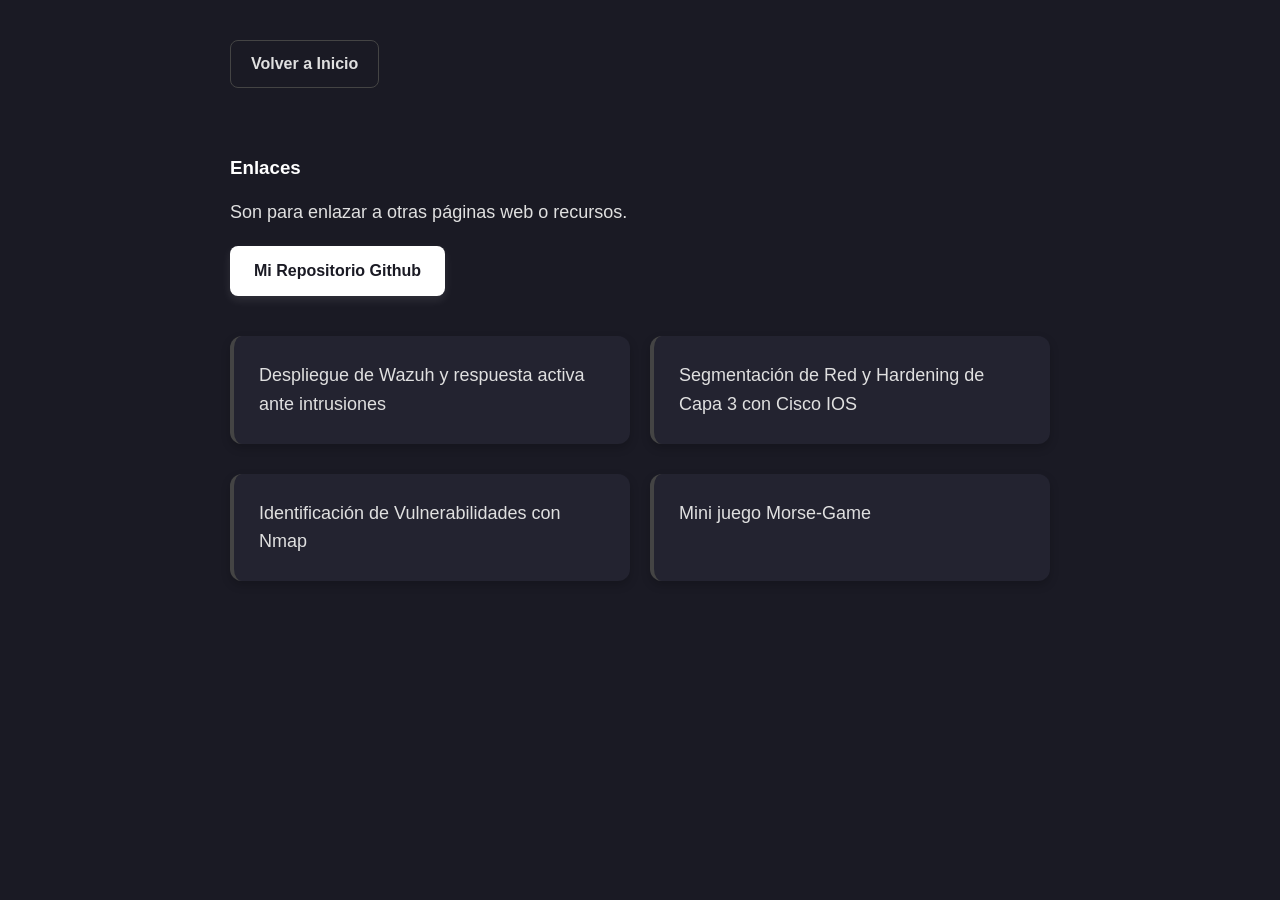
<file: enlaces.html>
<!DOCTYPE html>
<html lang="es">
<head>
    <meta charset="UTF-8">
    <meta name="viewport" content="width=device-width, initial-scale=1.0">
    <title>Enlaces y Repositorios</title>
    <link rel="stylesheet" href="css/estilos.css">
</head>
<body>
    <a href="index.html" class="boton-volver">Volver a Inicio</a>
    
    <h3>Enlaces</h3>
    <p>Son para enlazar a otras páginas web o recursos.</p>
    
    <a href="https://github.com/FrancoJaq2" class="btn-github">Mi Repositorio Github</a>
    
    <ul class="grid-repos">
        <li><a href="https://github.com/FrancoJaq2/Laboratorio-SOC-Detecci-n-de-Ataque-de-Fuerza-Bruta-SSH-con-Wazuh-SIEM" target="_blank">Despliegue de Wazuh y respuesta activa ante intrusiones</a></li>
        <li><a href="https://github.com/FrancoJaq2/zero-trust-acl-lab" target="_blank">Segmentación de Red y Hardening de Capa 3 con Cisco IOS</a></li>
        <li><a href="https://github.com/FrancoJaq2/cybersecurity-portfolio-franco" target="_blank">Identificación de Vulnerabilidades con Nmap</a></li>
        <li><a href="https://github.com/FrancoJaq2/Morse-Game" target="_blank">Mini juego Morse-Game</a></li>
    </ul>
</body>
</html>
</file>
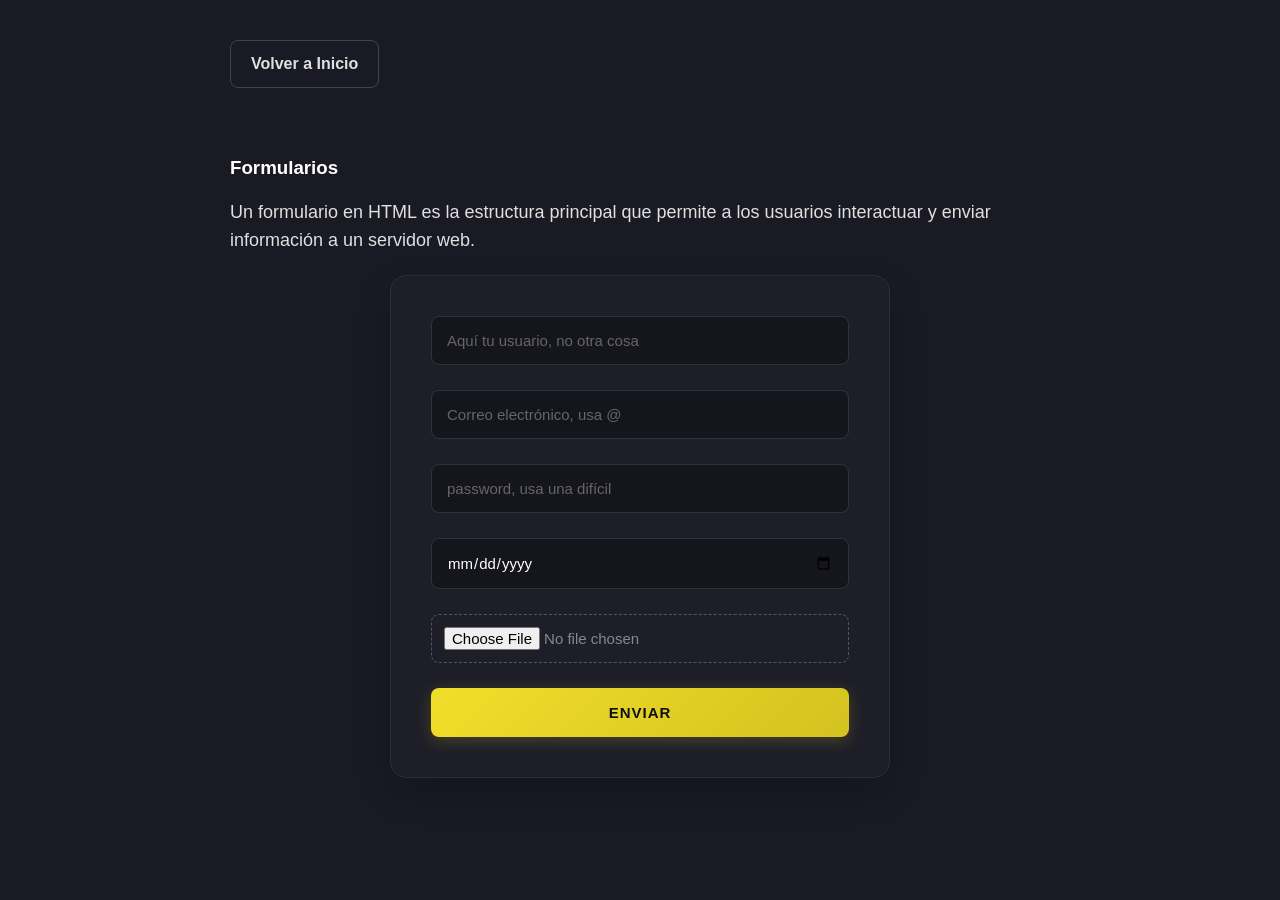
<file: formularios.html>
<!DOCTYPE html>
<html lang="es">
<head>
    <meta charset="UTF-8">
    <meta name="viewport" content="width=device-width, initial-scale=1.0">
    <title>Formularios en HTML</title>
    <link rel="stylesheet" href="css/estilos.css">
</head>
<body>
    <a href="index.html" class="boton-volver">Volver a Inicio</a>

    <h3>Formularios</h3>
    <p>Un formulario en HTML es la estructura principal que permite a los usuarios interactuar y enviar información a un servidor web.</p>

    <form>
        <input type="text" placeholder="Aquí tu usuario, no otra cosa">
        <input type="email" placeholder="Correo electrónico, usa @">
        <input type="password" placeholder="password, usa una difícil">
        <input type="date">
        <input type="file">
        <input type="submit" value="Enviar">
    </form>
</body>
</html>
</file>
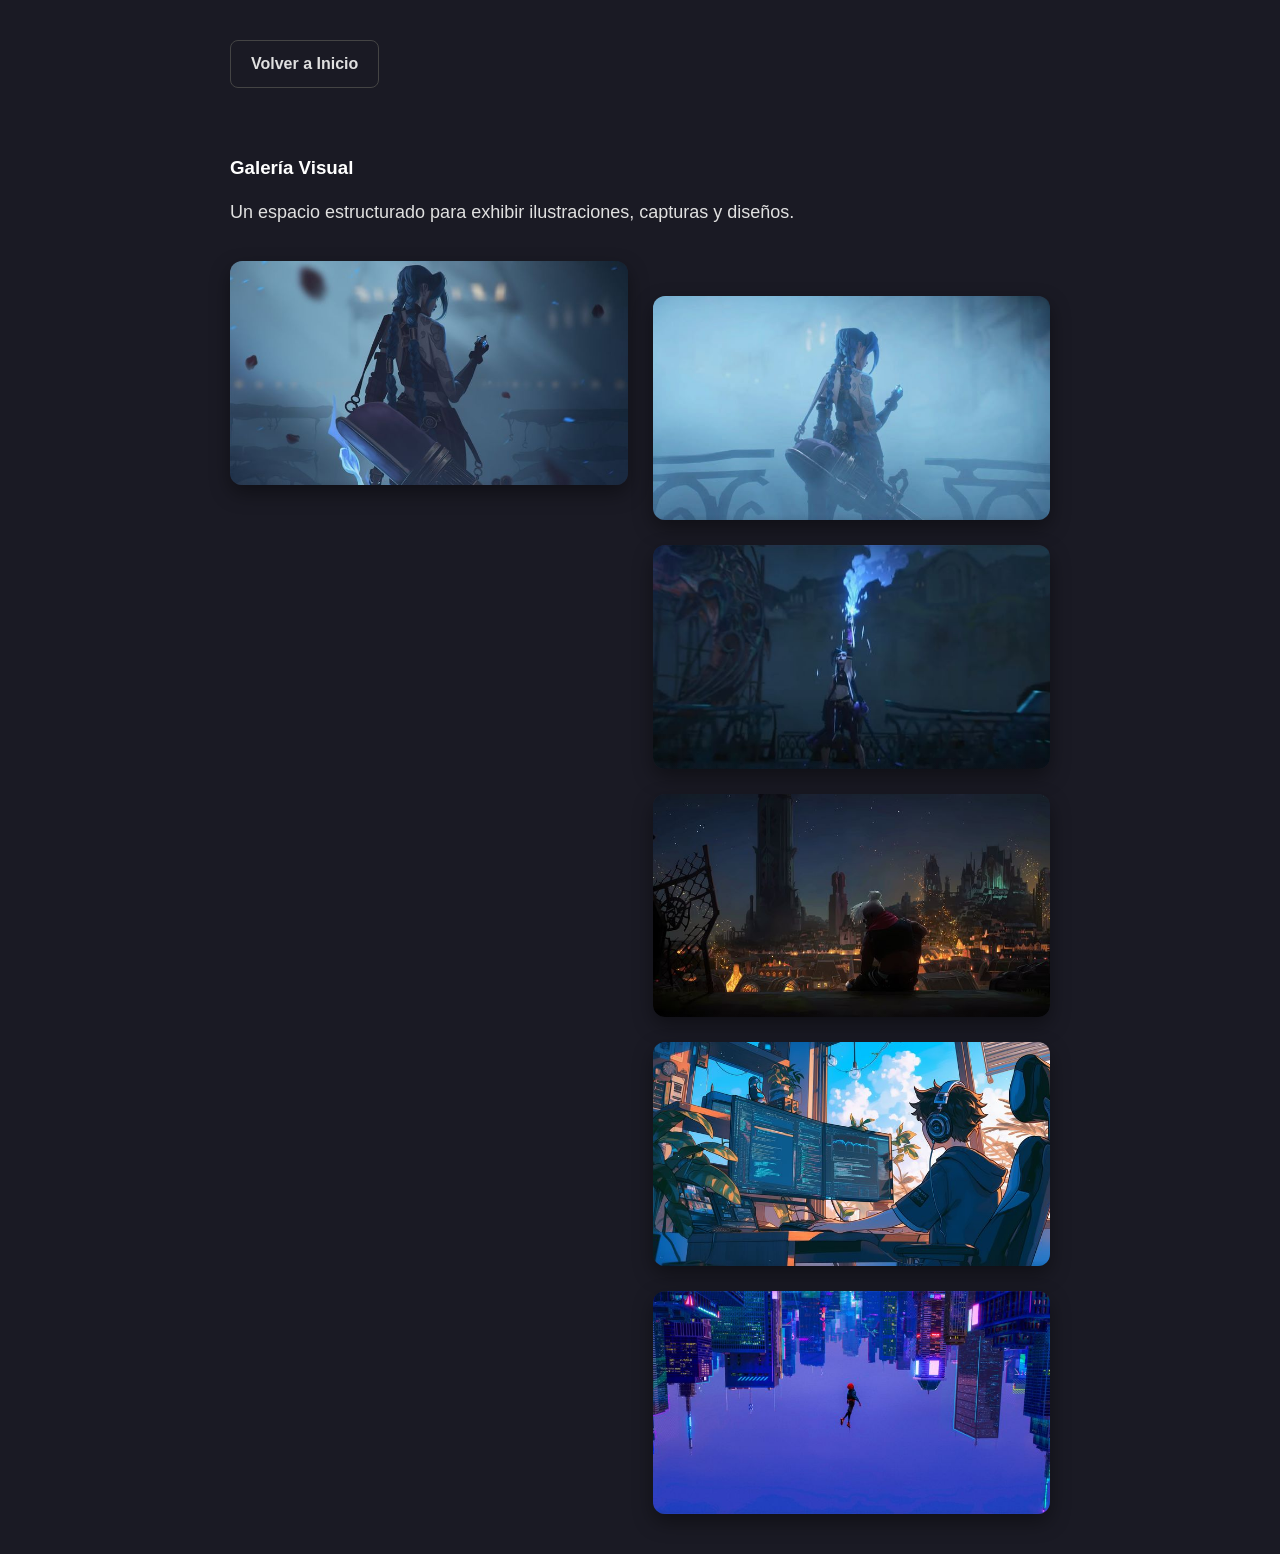
<file: imagenes.html>
<!DOCTYPE html>
<html lang="es">
<head>
    <meta charset="UTF-8">
    <meta name="viewport" content="width=device-width, initial-scale=1.0">
    <title>Galería Visual</title>
    <link rel="stylesheet" href="css/estilos.css">
</head>
<body>
    <a href="index.html" class="boton-volver">Volver a Inicio</a>
    
    <h3>Galería Visual</h3>
    <p>Un espacio estructurado para exhibir ilustraciones, capturas y diseños.</p>

    <div class="galeria-grid">
        <div class="tarjeta-imagen">
            <img src="/Imagenes/jinx1.jpg" alt="Jinx back shot">
            <div class="overlay-texto">Captura - Jinx1</div>
        </div>
            <div class="galeria-grid">
        <div class="tarjeta-imagen">
            <img src="/Imagenes/jinx2.jpg" alt="Jinx de nuevo">
            <div class="overlay-texto">Captura - Jinx2</div>
        </div>
        <div class="tarjeta-imagen">
            <img src="/Imagenes/jinx3.jpg" alt="Jinx otra vez">
            <div class="overlay-texto">Concept Art: Jinx3</div>
        </div>
        
        <div class="tarjeta-imagen">
            <img src="/Imagenes/ekko.jpg" alt="Ekko">
            <div class="overlay-texto">Concept Art: Ekko</div>
        </div>

        <div class="tarjeta-imagen">
            <img src="Imagenes/pc.jpg" alt="Programador">
            <div class="overlay-texto">Concept Art: Gamer</div>
        </div>
        
        <div class="tarjeta-imagen">
            <img src="/Imagenes/spiderman.jpg" alt="Spiderman">
            <div class="overlay-texto">Spiderman</div>
        </div>
    </div>
</body>
</html>
</file>
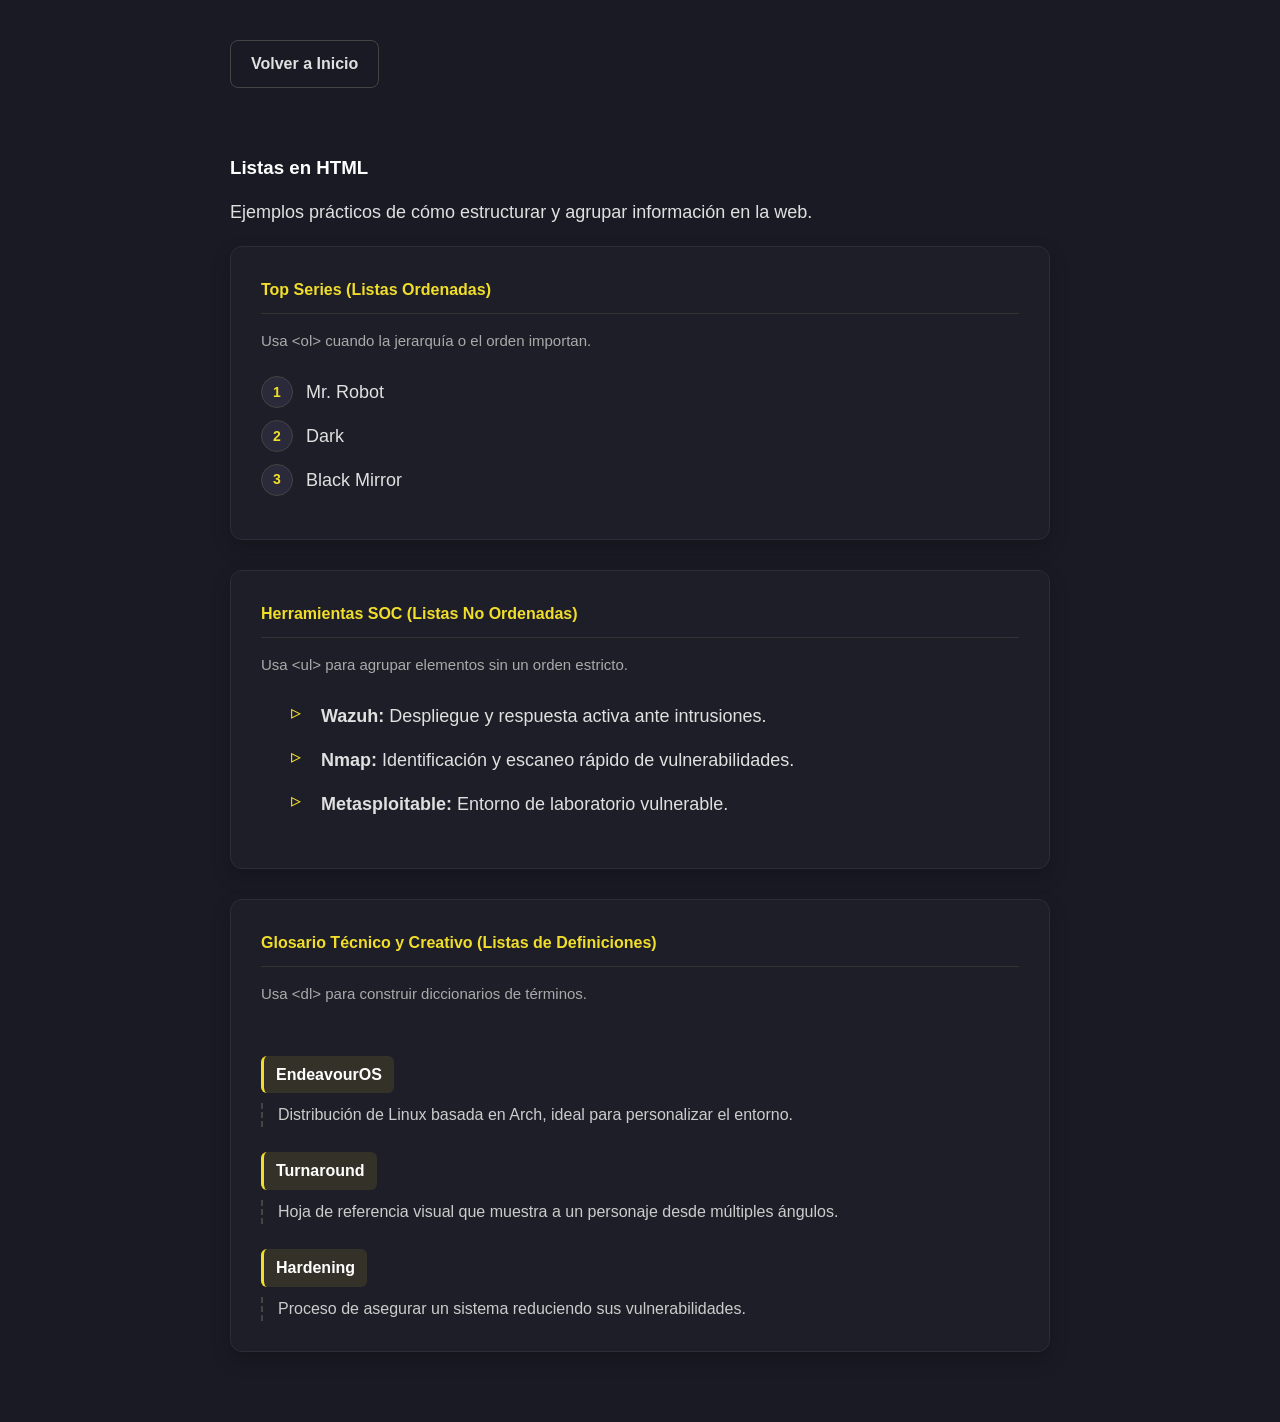
<file: listas.html>
<!DOCTYPE html>
<html lang="es">
<head>
    <meta charset="UTF-8">
    <meta name="viewport" content="width=device-width, initial-scale=1.0">
    <title>Listas en HTML</title>
    <link rel="stylesheet" href="css/estilos.css">
</head>
<body>
    <a href="index.html" class="boton-volver">Volver a Inicio</a>

    <h3>Listas en HTML</h3>
    <p>Ejemplos prácticos de cómo estructurar y agrupar información en la web.</p>

    <div class="caja-lista">
        <h4>Top Series (Listas Ordenadas)</h4>
        <p>Usa <code>&lt;ol&gt;</code> cuando la jerarquía o el orden importan.</p>
        <ol class="lista-numerada">
            <li>Mr. Robot</li>
            <li>Dark</li>
            <li>Black Mirror</li>
        </ol>
    </div>

    <div class="caja-lista">
        <h4>Herramientas SOC (Listas No Ordenadas)</h4>
        <p>Usa <code>&lt;ul&gt;</code> para agrupar elementos sin un orden estricto.</p>
        <ul class="lista-puntos">
            <li><strong>Wazuh:</strong> Despliegue y respuesta activa ante intrusiones.</li>
            <li><strong>Nmap:</strong> Identificación y escaneo rápido de vulnerabilidades.</li>
            <li><strong>Metasploitable:</strong> Entorno de laboratorio vulnerable.</li>
        </ul>
    </div>

    <div class="caja-lista">
        <h4>Glosario Técnico y Creativo (Listas de Definiciones)</h4>
        <p>Usa <code>&lt;dl&gt;</code> para construir diccionarios de términos.</p>
        <dl class="lista-definiciones">
            <dt>EndeavourOS</dt>
            <dd>Distribución de Linux basada en Arch, ideal para personalizar el entorno.</dd>
            
            <dt>Turnaround</dt>
            <dd>Hoja de referencia visual que muestra a un personaje desde múltiples ángulos.</dd>

            <dt>Hardening</dt>
            <dd>Proceso de asegurar un sistema reduciendo sus vulnerabilidades.</dd>
        </dl>
    </div>
</body>
</html>
</file>
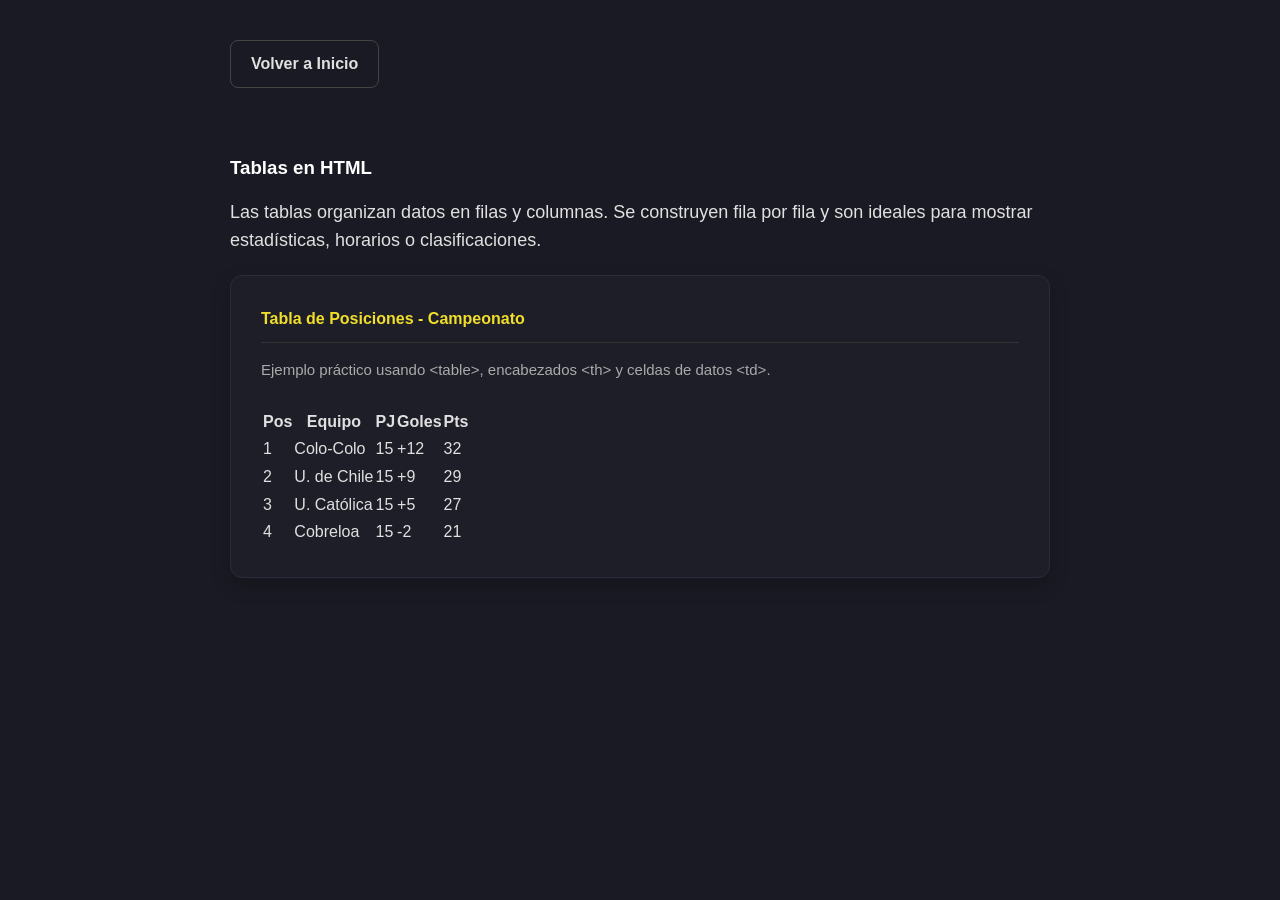
<file: tablas.html>
<!DOCTYPE html>
<html lang="es">
<head>
    <meta charset="UTF-8">
    <meta name="viewport" content="width=device-width, initial-scale=1.0">
    <title>Tablas en HTML</title>
    <link rel="stylesheet" href="css/estilos.css">
</head>
<body>
    <a href="index.html" class="boton-volver">Volver a Inicio</a>

    <h3>Tablas en HTML</h3>
    <p>Las tablas organizan datos en filas y columnas. Se construyen fila por fila y son ideales para mostrar estadísticas, horarios o clasificaciones.</p>

    <div class="caja-lista">
        <h4>Tabla de Posiciones - Campeonato</h4>
        <p>Ejemplo práctico usando <code>&lt;table&gt;</code>, encabezados <code>&lt;th&gt;</code> y celdas de datos <code>&lt;td&gt;</code>.</p>
        
        <table class="tabla-estilo">
            <thead>
                <tr>
                    <th>Pos</th>
                    <th>Equipo</th>
                    <th>PJ</th>
                    <th>Goles</th>
                    <th>Pts</th>
                </tr>
            </thead>
            <tbody>
                <tr>
                    <td>1</td>
                    <td>Colo-Colo</td>
                    <td>15</td>
                    <td>+12</td>
                    <td>32</td>
                </tr>
                <tr>
                    <td>2</td>
                    <td>U. de Chile</td>
                    <td>15</td>
                    <td>+9</td>
                    <td>29</td>
                </tr>
                <tr>
                    <td>3</td>
                    <td>U. Católica</td>
                    <td>15</td>
                    <td>+5</td>
                    <td>27</td>
                </tr>
                <tr>
                    <td>4</td>
                    <td>Cobreloa</td>
                    <td>15</td>
                    <td>-2</td>
                    <td>21</td>
                </tr>
            </tbody>
        </table>
    </div>
</body>
</html>
</file>
<file: css/estilos.css>
/* 1. RESET BÁSICO: Quita los márgenes por defecto y pone una fuente moderna */
* {
    margin: 0;
    padding: 0;
    box-sizing: border-box;
    font-family: 'Segoe UI', Roboto, Helvetica, Arial, sans-serif;
}

/* 2. FONDO Y TEXTO GENERAL (Body) */
body {
    background-color: #1a1a24;
    color: #e0e0e0;
    padding: 40px;
    line-height: 1.6;
    max-width: 900px; /* Evita que el texto se estire por toda la pantalla */
    margin: 0 auto; /* Centra toda la página automáticamente */
}

/* 3. TÍTULOS */
h1, h2, h3, h4 {
    color: #ffffff; /* Títulos en blanco puro para que destaquen */
    margin-bottom: 15px;
    margin-top: 25px;
}

h1 {
    font-size: 36px;
    border-bottom: 3px solid #f1de2b; /* Una línea amarilla debajo del título principal */
    padding-bottom: 10px;
    display: inline-block; /* Para que la línea amarilla solo mida lo que mide el texto */
}

/* 4. PÁRRAFOS Y LISTAS */
p {
    font-size: 18px; /* Un tamaño muy cómodo para leer */
    margin-bottom: 20px;
}

ul {
    margin-left: 30px; /* Mete las listas un poco hacia la derecha */
    margin-bottom: 20px;
}

li {
    font-size: 18px;
    margin-bottom: 10px;
}

/* 5. ENLACES NORMALES */
a {
    color: #f1de2b; /* Tu amarillo para los enlaces */
    text-decoration: none; /* Le quita la línea de abajo fea por defecto */
    transition: color 0.3s ease; /* Hace que el cambio de color sea suave */
}

a:hover {
    color: #ffffff; /* Cuando pasas el mouse por encima, se pone blanco */
    text-decoration: underline;
}

/* 6. BOTÓN DE VOLVER (El diseño chulo) */
.boton-volver {
    background-color: transparent;
    color: #e0e0e0;
    padding: 10px 20px;
    font-weight: 600;
    text-decoration: none;
    border-radius: 8px;
    border: 1px solid #444;
    display: inline-block;
    margin-bottom: 40px;
    transition: all 0.3s ease;
}

.boton-volver:hover {
    border-color: #f1de2b;
    color: #f1de2b;
    background-color: rgba(241, 222, 43, 0.05);
    transform: translateX(-5px); /* Se mueve un poco a la izquierda, invitando a "volver" */
}

/* 7. IMÁGENES */
img {
    border-radius: 12px; /* Redondea las esquinas de tu imagen de Jinx */
    box-shadow: 0 8px 20px rgba(0, 0, 0, 0.6); /* Sombra elegante */
    max-width: 100%; /* Evita que la imagen sea más grande que la pantalla */
}
/* 8. DISEÑO DE FORMULARIO */
form {
    max-width: 500px;
    margin: 0 auto;
    background-color: #1e1e28; /* Tono profundo y moderno */
    padding: 40px;
    border-radius: 16px; /* Curvas más suaves y actuales */
    border: 1px solid #2c2c3a; /* Borde sutil que le da efecto de tarjeta física */
    box-shadow: 0 15px 35px rgba(0, 0, 0, 0.2);
}

input {
    display: block;
    width: 100%;
    padding: 15px; /* Más espacio interior para que respire el texto */
    margin-bottom: 25px;
    background-color: #15151e; /* Fondo del input más oscuro que el formulario para dar profundidad */
    border: 1px solid #333;
    border-radius: 8px;
    color: #ffffff;
    font-size: 15px;
    transition: all 0.3s ease; /* Transición suave para todos los cambios */
}

/* El toque clave: Qué pasa cuando haces clic en un campo (Focus) */
input:focus {
    outline: none;
    border-color: #f1de2b;
    box-shadow: 0 0 0 3px rgba(241, 222, 43, 0.15); /* Resplandor amarillo sutil */
    background-color: #1a1a24;
}

input::placeholder {
    color: #666; /* Texto de ayuda más sutil para no competir con lo que el usuario escribe */
}

input[type="file"] {
    padding: 12px;
    color: #888;
    background-color: transparent;
    border: 1px dashed #555; /* Borde punteado clásico para subida de archivos */
    cursor: pointer;
}

input[type="submit"] {
    background: linear-gradient(135deg, #f1de2b 0%, #d4c21f 100%); /* Degradado sutil */
    color: #111;
    font-weight: bold;
    text-transform: uppercase; /* Letras mayúsculas para más fuerza */
    letter-spacing: 1px; /* Espacio entre letras */
    border: none;
    cursor: pointer;
    margin-top: 10px;
    margin-bottom: 0;
    padding: 16px;
    box-shadow: 0 4px 15px rgba(241, 222, 43, 0.2);
}

input[type="submit"]:hover {
    transform: translateY(-2px);
    box-shadow: 0 6px 20px rgba(241, 222, 43, 0.4);
    background: linear-gradient(135deg, #fff36d 0%, #f1de2b 100%);
}

/* 9. PORTAFOLIO DE ENLACES (GitHub & Proyectos) */

/* Botón principal de GitHub */
.btn-github {
    display: inline-block;
    background-color: #ffffff;
    color: #1a1a24;
    padding: 12px 24px;
    border-radius: 8px;
    font-weight: bold;
    text-decoration: none;
    margin-bottom: 40px;
    transition: all 0.3s ease;
    box-shadow: 0 4px 10px rgba(255, 255, 255, 0.1);
}

.btn-github:hover {
    transform: translateY(-3px);
    box-shadow: 0 6px 20px rgba(255, 255, 255, 0.3);
    background-color: #f1de2b; /* Se vuelve amarillo al pasar el mouse */
    color: #1a1a24;
    text-decoration: none;
}

/* Cuadrícula para los laboratorios */
.grid-repos {
    list-style: none; /* Quita los puntos negros clásicos de las listas */
    margin-left: 0;
    display: grid;
    grid-template-columns: repeat(auto-fit, minmax(300px, 1fr)); /* Crea columnas automáticas */
    gap: 20px; /* Espacio entre cada tarjeta */
}

/* Diseño de cada tarjeta de proyecto */
.grid-repos li a {
    display: block; /* Obliga al enlace a comportarse como una caja */
    background-color: #232330;
    padding: 25px;
    border-radius: 12px;
    color: #e0e0e0;
    text-decoration: none;
    border-left: 4px solid #444; /* Borde sutil a la izquierda */
    transition: all 0.3s ease;
    height: 100%;
    box-shadow: 0 4px 10px rgba(0, 0, 0, 0.2);
}

/* Animación al pasar el mouse sobre un proyecto */
.grid-repos li a:hover {
    background-color: #2a2a3a;
    transform: translateX(8px); /* La tarjeta se desliza hacia la derecha */
    border-left: 4px solid #f1de2b; /* El borde se ilumina en amarillo */
    color: #ffffff;
    text-decoration: none;
    box-shadow: 0 8px 20px rgba(0, 0, 0, 0.4);
}
/* 10. GALERÍA DE IMÁGENES (Grid Interactivo) */
.galeria-grid {
    display: grid;
    grid-template-columns: repeat(auto-fit, minmax(280px, 1fr));
    gap: 25px;
    margin-top: 35px;
}

.tarjeta-imagen {
    position: relative;
    border-radius: 12px;
    overflow: hidden; /* Mantiene la imagen y los efectos dentro de la caja */
    box-shadow: 0 8px 20px rgba(0, 0, 0, 0.4);
    aspect-ratio: 16 / 9; /* Fuerza a todas las tarjetas a tener un formato panorámico uniforme */
    background-color: #232330; /* Color de fondo mientras carga la imagen */
    cursor: pointer;
}

/* Ajustes para que las imágenes no se deformen */
.tarjeta-imagen img {
    width: 100%;
    height: 100%;
    object-fit: cover; /* Recorta automáticamente la imagen para llenar la caja perfecta */
    transition: transform 0.5s ease;
    border-radius: 0;
    box-shadow: none;
}

/* Efectos al pasar el mouse por la tarjeta */
.tarjeta-imagen:hover img {
    transform: scale(1.1); /* Zoom suave a la imagen */
}

.tarjeta-imagen:hover {
    box-shadow: 0 12px 25px rgba(241, 222, 43, 0.15); /* Resplandor amarillo en la sombra */
}

/* Barra de texto oculta que sube al interactuar */
.overlay-texto {
    position: absolute;
    bottom: -60px; /* La escondemos fuera de la tarjeta por defecto */
    left: 0;
    width: 100%;
    padding: 20px 15px;
    background: linear-gradient(to top, rgba(26, 26, 36, 0.95), transparent);
    color: #ffffff;
    font-weight: 600;
    text-align: center;
    transition: bottom 0.4s ease;
}

.tarjeta-imagen:hover .overlay-texto {
    bottom: 0; /* El texto se desliza hacia arriba */
}
/* 11. DISEÑO DE LISTAS PREMIUM */
.caja-lista {
    background-color: #1e1e28;
    padding: 30px;
    border-radius: 12px;
    border: 1px solid #2c2c3a;
    margin-bottom: 30px;
    box-shadow: 0 8px 20px rgba(0, 0, 0, 0.2);
    transition: transform 0.3s ease;
}

.caja-lista:hover {
    transform: translateY(-3px);
    border-color: #444; /* El borde se aclara un poco al pasar el mouse */
}

.caja-lista h4 {
    color: #f1de2b;
    margin-top: 0;
    border-bottom: 1px solid #333;
    padding-bottom: 10px;
}

.caja-lista p {
    font-size: 15px;
    color: #aaa;
    margin-bottom: 25px;
}

/* Lista Ordenada: Cambiamos los números feos por círculos elegantes */
.lista-numerada {
    list-style: none; 
    counter-reset: contador-lista; /* Crea un contador personalizado */
    padding-left: 0;
}

.lista-numerada li {
    position: relative;
    padding-left: 45px;
    margin-bottom: 15px;
    color: #e0e0e0;
}

.lista-numerada li::before {
    counter-increment: contador-lista;
    content: counter(contador-lista);
    position: absolute;
    left: 0;
    top: -2px;
    background-color: #2a2a3a;
    color: #f1de2b;
    width: 30px;
    height: 30px;
    border-radius: 50%;
    display: flex;
    align-items: center;
    justify-content: center;
    font-weight: bold;
    font-size: 14px;
    border: 1px solid #444;
}

/* Lista No Ordenada: Cambiamos los puntos por flechas */
.lista-puntos {
    list-style: none;
    padding-left: 0;
}

.lista-puntos li {
    position: relative;
    padding-left: 30px;
    margin-bottom: 15px;
    color: #e0e0e0;
}

.lista-puntos li::before {
    content: "▹"; /* Símbolo de flecha moderna */
    position: absolute;
    left: 0;
    top: 0;
    color: #f1de2b;
    font-size: 20px;
    line-height: 1;
}

/* Lista de Definiciones: Aspecto de etiquetas (tags) */
.lista-definiciones dt {
    font-weight: bold;
    color: #ffffff;
    font-size: 16px;
    margin-top: 25px;
    display: inline-block;
    background-color: rgba(241, 222, 43, 0.1);
    padding: 6px 12px;
    border-radius: 6px;
    border-left: 3px solid #f1de2b; /* Línea lateral amarilla */
}

.lista-definiciones dd {
    margin-left: 0;
    margin-top: 10px;
    padding-left: 15px;
    border-left: 2px dashed #444; /* Línea punteada que conecta con la definición */
    color: #ccc;
    font-size: 16px;
    line-height: 1.5;
}
/* 12. DISEÑO DE LA PÁGINA DE INICIO (INDEX) */

/* Cabecera principal para darle fuerza a la introducción */
.cabecera-inicio {
    text-align: center;
    margin-bottom: 50px;
    padding-bottom: 30px;
    border-bottom: 1px solid #2c2c3a;
}

.cabecera-inicio h1 {
    font-size: 42px;
    margin-bottom: 20px;
    border-bottom: none; /* Quitamos la línea amarilla chica para dejar el título limpio */
}

.texto-destacado {
    font-size: 20px;
    color: #b0b0c0;
    max-width: 700px;
    margin: 0 auto; /* Centra el texto */
    line-height: 1.8;
}

/* Cuadrícula del menú principal */
.menu-principal {
    display: grid;
    grid-template-columns: repeat(auto-fit, minmax(240px, 1fr));
    gap: 25px;
    margin-top: 30px;
}

/* Diseño de cada tarjeta clicable */
.tarjeta-menu {
    background-color: #1e1e28;
    padding: 30px 20px;
    border-radius: 16px;
    border: 1px solid #2c2c3a;
    text-align: center;
    color: #e0e0e0;
    text-decoration: none;
    transition: all 0.3s cubic-bezier(0.25, 0.8, 0.25, 1);
    box-shadow: 0 4px 15px rgba(0, 0, 0, 0.15);
}

.tarjeta-menu h3 {
    color: #ffffff;
    margin: 15px 0 10px 0;
    font-size: 22px;
}

.tarjeta-menu p {
    font-size: 14px;
    color: #888;
    margin-bottom: 0;
}

.icono-menu {
    font-size: 45px; /* Usamos emojis como iconos por ser livianos y rápidos */
    margin-bottom: 15px;
    transition: transform 0.3s ease;
}

/* Efectos al pasar el mouse por encima */
.tarjeta-menu:hover {
    transform: translateY(-8px);
    background-color: #232330;
    border-color: #f1de2b;
    box-shadow: 0 12px 25px rgba(241, 222, 43, 0.15);
    text-decoration: none;
}

.tarjeta-menu:hover .icono-menu {
    transform: scale(1.15) rotate(5deg); /* El icono da un pequeño "salto" divertido */
}
</file>
